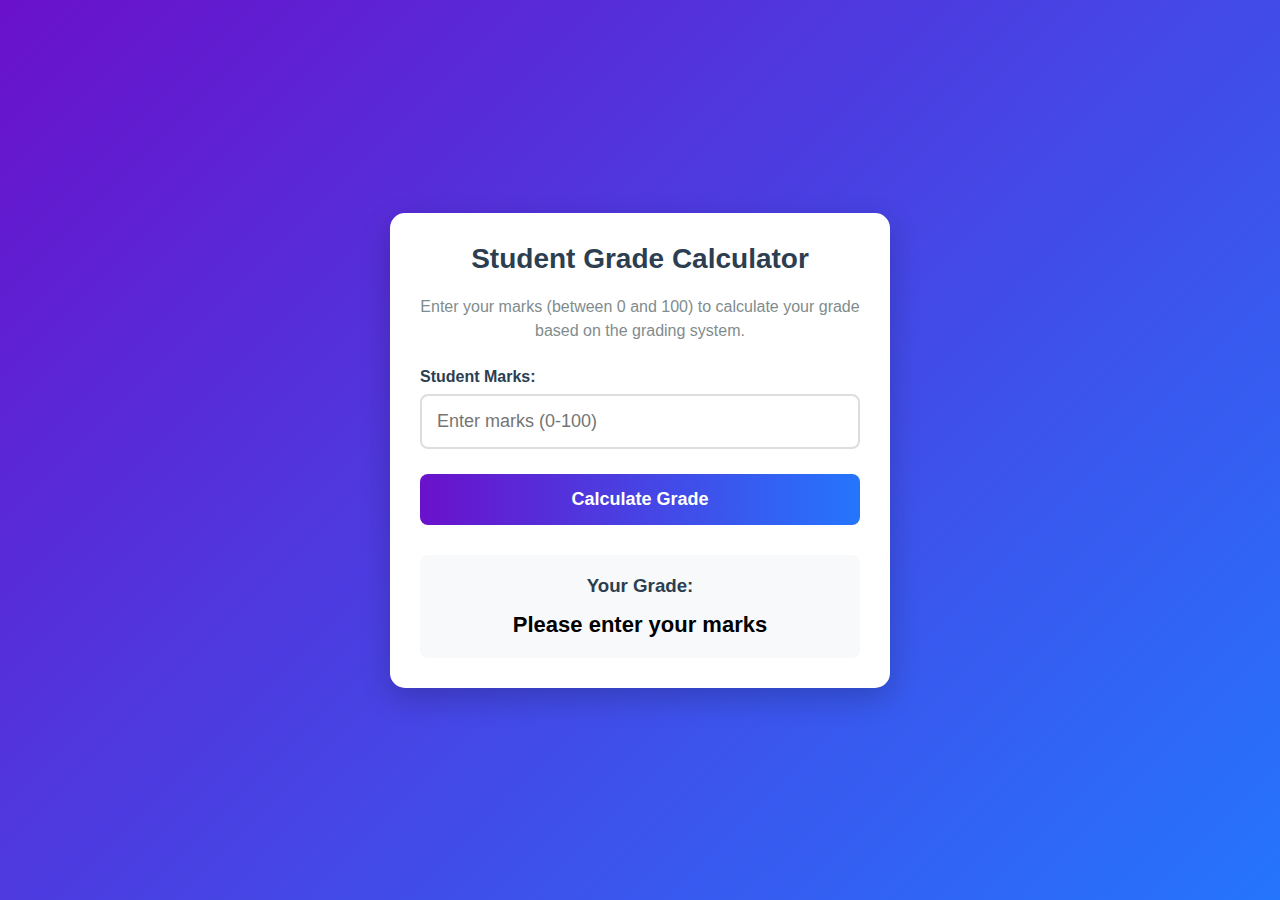
<file: Grade Generator/index.html>
<!DOCTYPE html>
<html lang="en">
<head>
    <meta charset="UTF-8">
    <meta name="viewport" content="width=device-width, initial-scale=1.0">
    <title>Student Grade Calculator</title>
    <link rel="stylesheet" href="style.css">
</head>
<body>
    <!-- title and description -->
    <div class="container">
        <h1>Student Grade Calculator</h1>
        
        <p class="description">
            Enter your marks (between 0 and 100) to calculate your grade based on the grading system.
        </p>

        <!-- Input field for marks -->
        <div class="input-group">
            <label for="marksInput">Student Marks:</label>
            <input type="number" id="marksInput" placeholder="Enter marks (0-100)" min="0" max="100">
        </div>
        <!-- Button to calculate grade -->
        <button id="calculateBtn">Calculate Grade</button>
       <!-- Result display area --> 
        <div class="result">
            <h3>Your Grade:</h3>
            <div id="output">Please enter your marks</div>
        </div>
        
       
    </div>

    <script src="grade.js"></script>
</body>
</html>
</file>
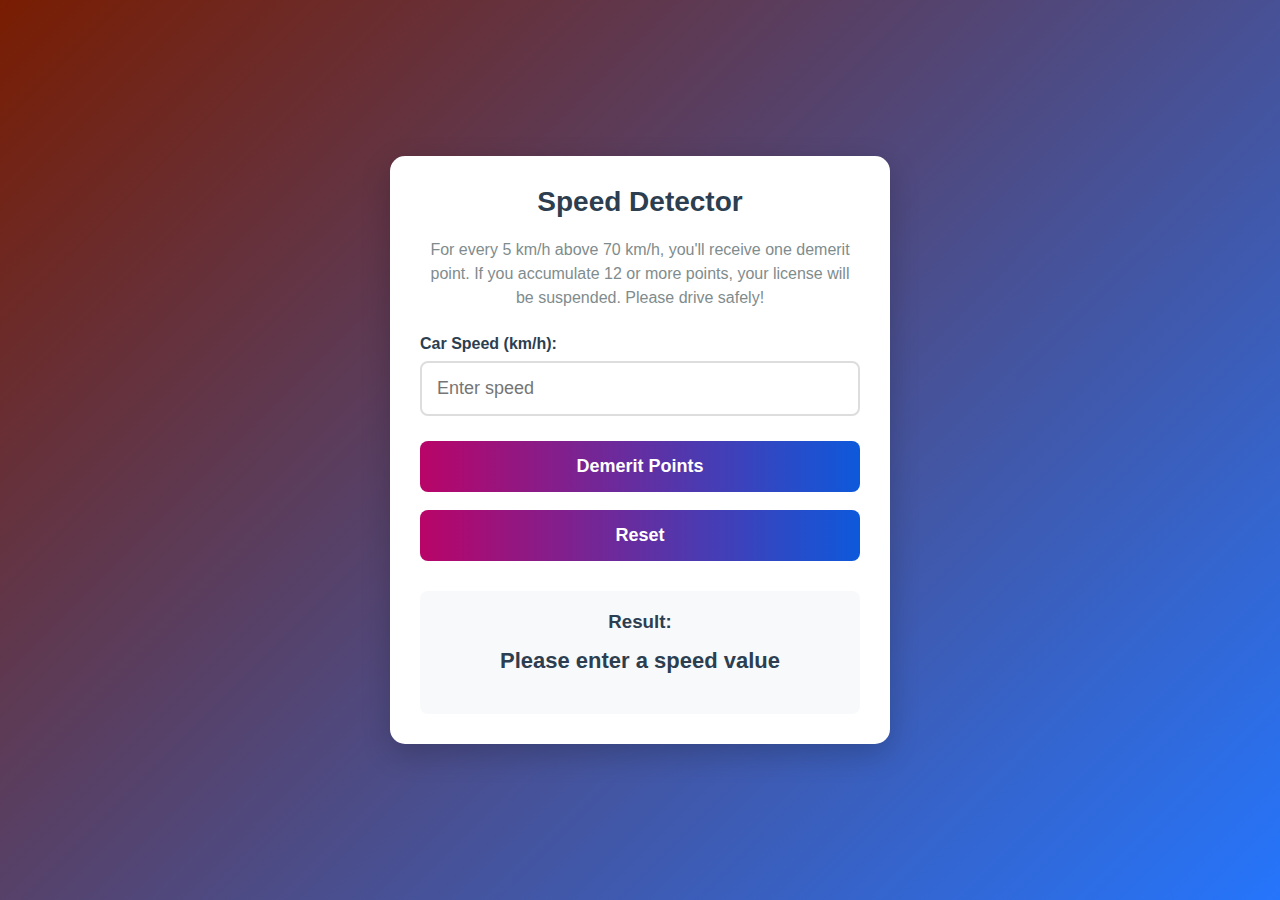
<file: High  Detector/index.html>
<!DOCTYPE html>
<html lang="en">
<head>
    <meta charset="UTF-8">
    <meta name="viewport" content="width=device-width, initial-scale=1.0">
    <title>Speed Detactor</title>
    <link rel="stylesheet" href="style.css">
</head>
<body>
    <!-- title and description -->
    <div class="container">
        <h1>Speed Detector</h1>
        <!-- Description -->
        <p class="description">
            For every 5 km/h above 70 km/h, you'll receive one demerit point.
            If you accumulate 12 or more points, your license will be suspended.
           Please drive safely!
        </p>
        <!-- Input field for speed -->
        <div class="input-group">
            <label for="speedInput">Car Speed (km/h):</label>
            <input type="number" id="speedInput" placeholder="Enter speed " min="0" step="1">
        </div>
        <!-- Button to calculate demerit points -->
        <button id="calculateBtn">Demerit Points</button><br><br>
        <button id="Reset">Reset</button>
        <!-- Result display area -->
        <div class="result">
            <h3>Result:</h3>
            <div id="output">Please enter a speed value</div>
            
            <div class="points-display">

               
            </div>
        </div>
    </div>

    <script src="speed.js"></script>
</body>
</html>
</file>
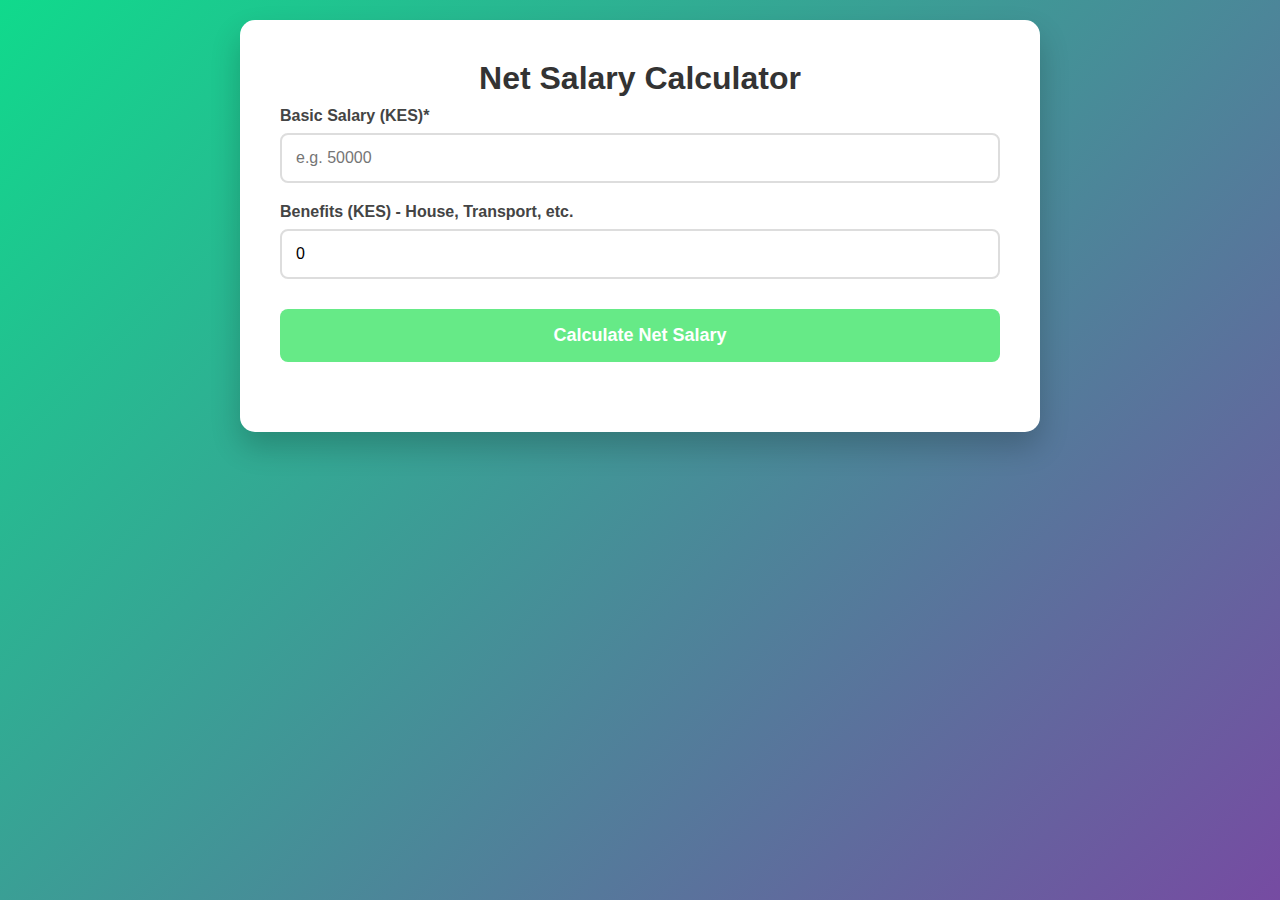
<file: Net Salary Calculator/index.html>
<!DOCTYPE html>
<html lang="en">
<head>
    <meta charset="UTF-8">
    <meta name="viewport" content="width=device-width, initial-scale=1.0">
    <title>Net Salary Calculator</title>
    <link rel="stylesheet" href="style.css">
</head>
<body>
    <!-- title and description -->
    <div class="container">
        <h1>Net Salary Calculator</h1>

<!-- Input Section -->
        <div class="input-section">
            <div class="input-group">
                <label for="basicSalary">Basic Salary (KES)*</label>
                <input type="number" id="basicSalary" placeholder="e.g. 50000" min="0" step="0.01">
            </div>
           
            <div class="input-group">
                <label for="benefits">Benefits (KES) - House, Transport, etc.</label>
                <input type="number" id="benefits" placeholder="e.g. 15000" min="0" step="0.01" value="0">
            </div>
            <!-- Calculate Button -->

            <button id="calculateBtn">Calculate Net Salary</button>
        </div>

        <div id="results" class="results-section">
            <!-- Results will be displayed here -->
        </div>
    </div>
    <script src="salary.js"></script>
</body>
</html>
</file>
<file: Grade Generator/style.css>
* {
    margin: 0;
    padding: 0;
    box-sizing: border-box;
    font-family: 'Segoe UI', Tahoma, Geneva, Verdana, sans-serif;
}

body {
    background: linear-gradient(135deg, #6a11cb 0%, #2575fc 100%);
    min-height: 100vh;
    display: flex;
    justify-content: center;
    align-items: center;
    padding: 20px;
}

.container {
    background-color: white;
    border-radius: 15px;
    box-shadow: 0 10px 30px rgba(0, 0, 0, 0.2);
    width: 100%;
    max-width: 500px;
    padding: 30px;
    text-align: center;
}

h1 {
    color: #2c3e50;
    margin-bottom: 20px;
    font-size: 28px;
}

.description {
    color: #7f8c8d;
    margin-bottom: 25px;
    line-height: 1.5;
}

.input-group {
    margin-bottom: 25px;
}

label {
    display: block;
    margin-bottom: 8px;
    font-weight: 600;
    color: #2c3e50;
    text-align: left;
}

input {
    width: 100%;
    padding: 15px;
    border: 2px solid #ddd;
    border-radius: 8px;
    font-size: 18px;
    transition: border-color 0.3s;
}

input:focus {
    border-color: #3498db;
    outline: none;
}

button {
    background: linear-gradient(to right, #6a11cb, #2575fc);
    color: white;
    border: none;
    padding: 15px 30px;
    border-radius: 8px;
    font-size: 18px;
    cursor: pointer;
    transition: transform 0.2s, box-shadow 0.2s;
    width: 100%;
    font-weight: 600;
}

button:hover {
    transform: translateY(-2px);
    box-shadow: 0 5px 15px rgba(0, 0, 0, 0.2);
}

button:active {
    transform: translateY(0);
}

.result {
    margin-top: 30px;
    padding: 20px;
    border-radius: 8px;
    background-color: #f8f9fa;
    min-height: 100px;
    display: flex;
    flex-direction: column;
    justify-content: center;
    align-items: center;
}

.result h3 {
    color: #2c3e50;
    margin-bottom: 15px;
}

#output {
    font-size: 22px;
    font-weight: 600;
}

.grade-A {
    color: #2ecc71;
}

.grade-B {
    color: #3498db;
}

.grade-C {
    color: #f1c40f;
}

.grade-D {
    color: #e67e22;
}

.grade-E {
    color: #e74c3c;
}

.grade-table {
    width: 100%;
    margin-top: 25px;
    border-collapse: collapse;
}

.grade-table th, .grade-table td {
    padding: 12px;
    text-align: center;
    border: 1px solid #ddd;
}

.grade-table th {
    background-color: #f2f2f2;
    font-weight: 600;
}

.grade-table tr:nth-child(even) {
    background-color: #f9f9f9;
}

@media (max-width: 600px) {
    .container {
        padding: 20px;
    }
    
    h1 {
        font-size: 24px;
    }
    
    input, button {
        padding: 12px;
        font-size: 16px;
    }
}
</file>
<file: High  Detector/style.css>
* {
    box-sizing: border-box;
    margin: 0;
    padding: 0;
    font-family: 'Segoe UI', Tahoma, Geneva, Verdana, sans-serif;
}

body {
    background: linear-gradient(135deg, #791d02 0%, #2575fc 100%);
    min-height: 100vh;
    display: flex;
    justify-content: center;
    align-items: center;
    padding: 20px;
}

.container {
    background-color: white;
    border-radius: 15px;
    box-shadow: 0 10px 30px rgba(0, 0, 0, 0.2);
    width: 100%;
    max-width: 500px;
    padding: 30px;
    text-align: center;
}

h1 {
    color: #2c3e50;
    margin-bottom: 20px;
    font-size: 28px;
}

.description {
    color: #7f8c8d;
    margin-bottom: 25px;
    line-height: 1.5;
}

.input-group {
    margin-bottom: 25px;
}

label {
    display: block;
    margin-bottom: 8px;
    font-weight: 600;
    color: #2c3e50;
    text-align: left;
}

input {
    width: 100%;
    padding: 15px;
    border: 2px solid #ddd;
    border-radius: 8px;
    font-size: 18px;
    transition: border-color 0.3s;
}

input:focus {
    border-color: #3498db;
    outline: none;
}

button {
    background: linear-gradient(to right, #b90468, #0d59db);
    color: white;
    border: none;
    padding: 15px 30px;
    border-radius: 8px;
    font-size: 18px;
    cursor: pointer;
    transition: transform 0.2s, box-shadow 0.2s;
    width: 100%;
    font-weight: 600;
}

button:hover {
    transform: translateY(-2px);
    box-shadow: 0 5px 15px rgba(0, 0, 0, 0.2);
}

button:active {
    transform: translateY(0);
}

.result {
    margin-top: 30px;
    padding: 20px;
    border-radius: 8px;
    background-color: #f8f9fa;
    min-height: 100px;
    display: flex;
    flex-direction: column;
    justify-content: center;
    align-items: center;
}

.result h3 {
    color: #2c3e50;
    margin-bottom: 15px;
}

#output {
    font-size: 22px;
    font-weight: 600;
    color: #2c3e50;
}

.points-display {
    margin-top: 20px;
    width: 100%;
}

.progress-bar {
    height: 10px;
    background-color: #ecf0f1;
    border-radius: 5px;
    overflow: hidden;
    margin-bottom: 10px;
}

.progress {
    height: 100%;
    background: linear-gradient(to right, #2ecc71, #f1c40f, #e74c3c);
    border-radius: 5px;
    transition: width 0.5s ease;
    width: 0%;
}

.points-labels {
    display: flex;
    justify-content: space-between;
    color: #7f8c8d;
    font-size: 14px;
}

.license-suspended {
    color: #e74c3c;
    font-weight: bold;
    animation: pulse 1.5s infinite;
}

.points-ok {
    color: #2ecc71;
}

.points-warning {
    color: #f39c12;
}

.points-danger {
    color: #e74c3c;
}

@keyframes pulse {
    0% { opacity: 1; }
    50% { opacity: 0.7; }
    100% { opacity: 1; }
}

@media (max-width: 600px) {
    .container {
        padding: 20px;
    }
    
    h1 {
        font-size: 24px;
    }
    
    input, button {
        padding: 12px;
        font-size: 16px;
    }
}
</file>
<file: Net Salary Calculator/style.css>
* {
    margin: 0;
    padding: 0;
    box-sizing: border-box;
}

body {
    font-family: 'Segoe UI', Tahoma, Geneva, Verdana, sans-serif;
    background: linear-gradient(135deg, #10da8c 0%, #764ba2 100%);
    min-height: 100vh;
    padding: 20px;
}

.container {
    max-width: 800px;
    margin: 0 auto;
    background: white;
    border-radius: 15px;
    box-shadow: 0 15px 30px rgba(0, 0, 0, 0.2);
    padding: 40px;
}

h1 {
    color: #333;
    text-align: center;
    margin-bottom: 10px;
    font-size: 2rem;
}

p {
    text-align: center;
    color: #666;
    margin-bottom: 30px;
}

.input-section {
    margin-bottom: 30px;
}

.input-group {
    margin-bottom: 20px;
}

label {
    display: block;
    margin-bottom: 8px;
    color: #444;
    font-weight: 600;
}

input {
    width: 100%;
    padding: 14px;
    font-size: 16px;
    border: 2px solid #ddd;
    border-radius: 8px;
    transition: border-color 0.3s;
}

input:focus {
    outline: none;
    border-color: #667eea;
}

button {
    width: 100%;
    background: #66ea87;
    color: white;
    border: none;
    padding: 16px;
    font-size: 18px;
    border-radius: 8px;
    cursor: pointer;
    transition: background 0.3s;
    font-weight: 600;
    margin-top: 10px;
}

button:hover {
    background: #5a6fd8;
}

.results-section {
    background: #f8f9fa;
    border-radius: 10px;
    padding: 25px;
    display: none;
}

.results-section.show {
    display: block;
    animation: fadeIn 0.5s ease-in;
}

@keyframes fadeIn {
    from { opacity: 0; transform: translateY(20px); }
    to { opacity: 1; transform: translateY(0); }
}

.salary-breakdown {
    margin-bottom: 25px;
}

.salary-item {
    display: flex;
    justify-content: space-between;
    padding: 12px 0;
    border-bottom: 1px solid #eee;
}

.salary-item:last-child {
    border-bottom: none;
}

.salary-label {
    font-weight: 600;
    color: #444;
}

.salary-value {
    font-weight: 600;
    color: #333;
}

.net-salary {
    background: #d4edda;
    padding: 20px;
    border-radius: 10px;
    text-align: center;
    margin-top: 20px;
}

.net-salary .salary-label {
    font-size: 1.2rem;
    color: #155724;
}

.net-salary .salary-value {
    font-size: 2rem;
    color: #155724;
    margin-top: 10px;
}

.deductions {
    background: #f8d7da;
    padding: 20px;
    border-radius: 10px;
    margin-top: 20px;
}

.deductions h3 {
    color: #721c24;
    margin-bottom: 15px;
    text-align: center;
}

@media (max-width: 600px) {
    .container {
        padding: 20px;
    }
    
    h1 {
        font-size: 1.5rem;
    }
    
    .net-salary .salary-value {
        font-size: 1.5rem;
    }
}
</file>
